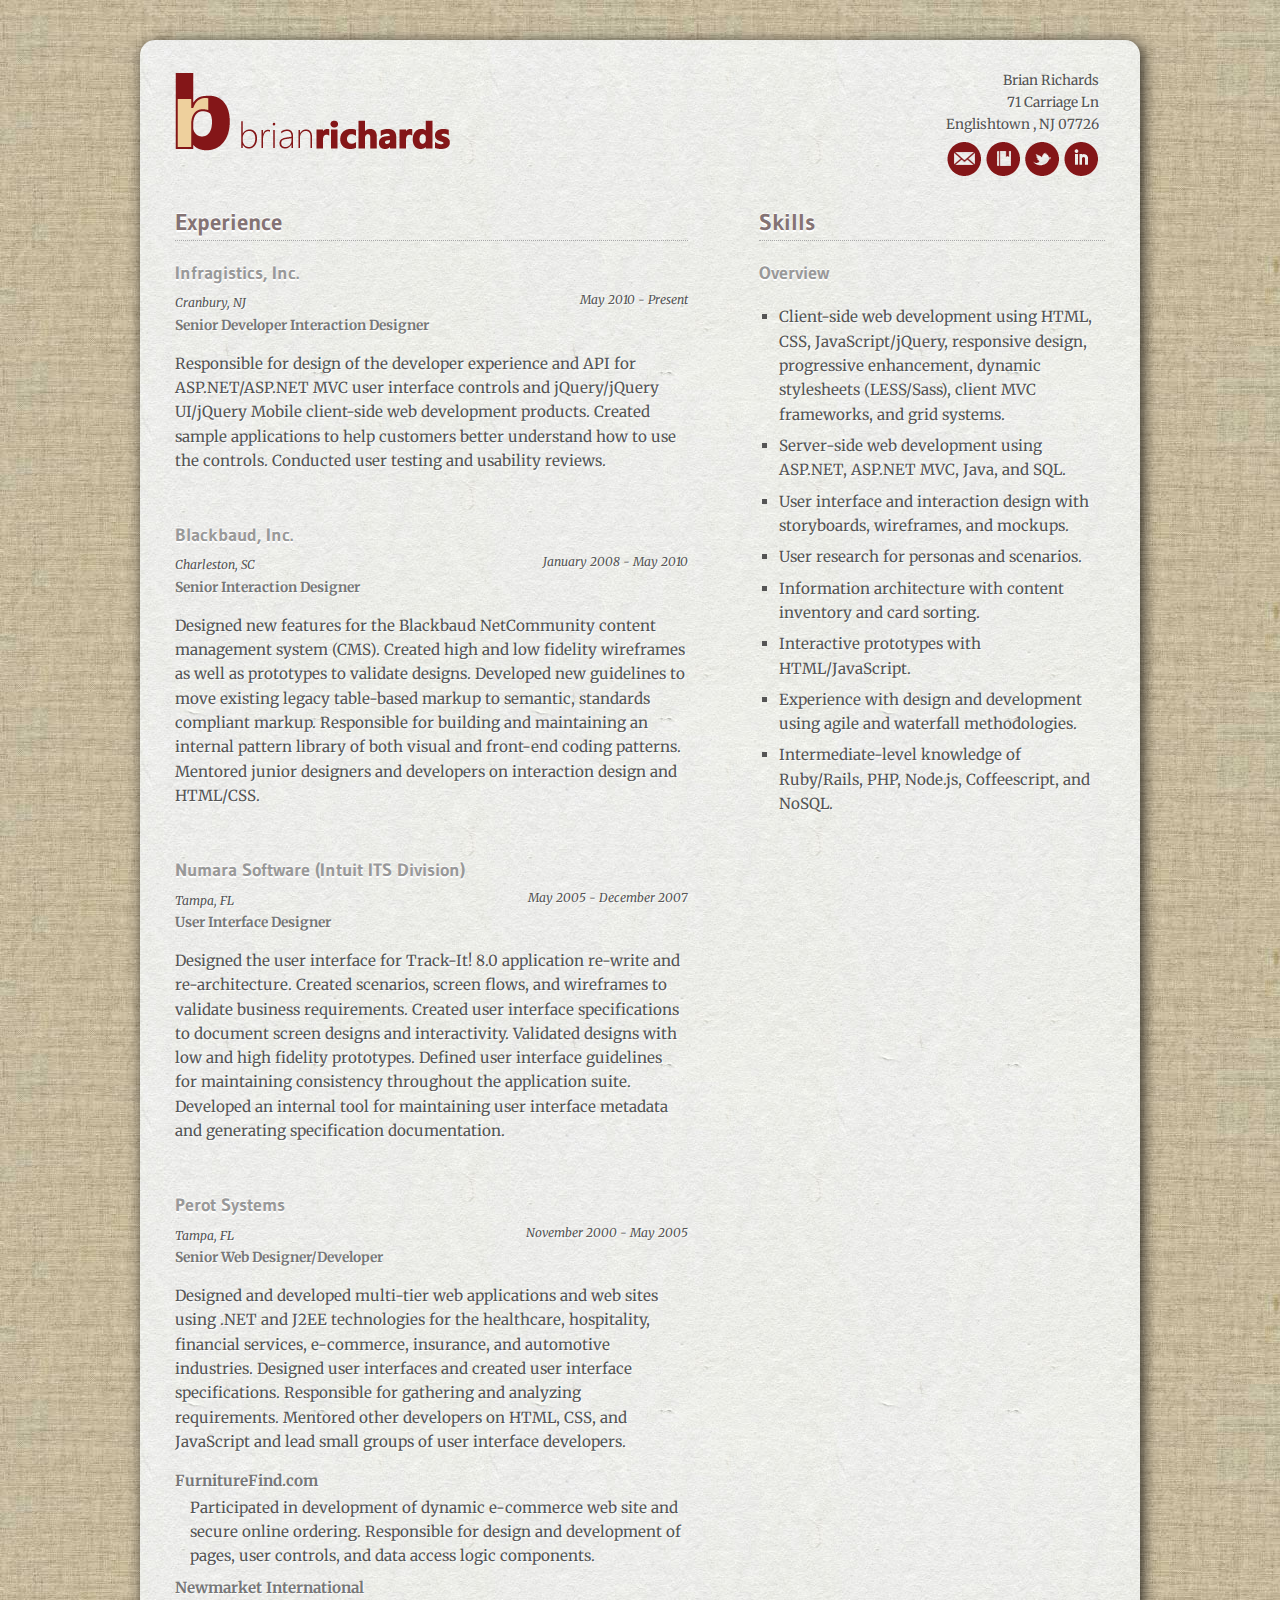
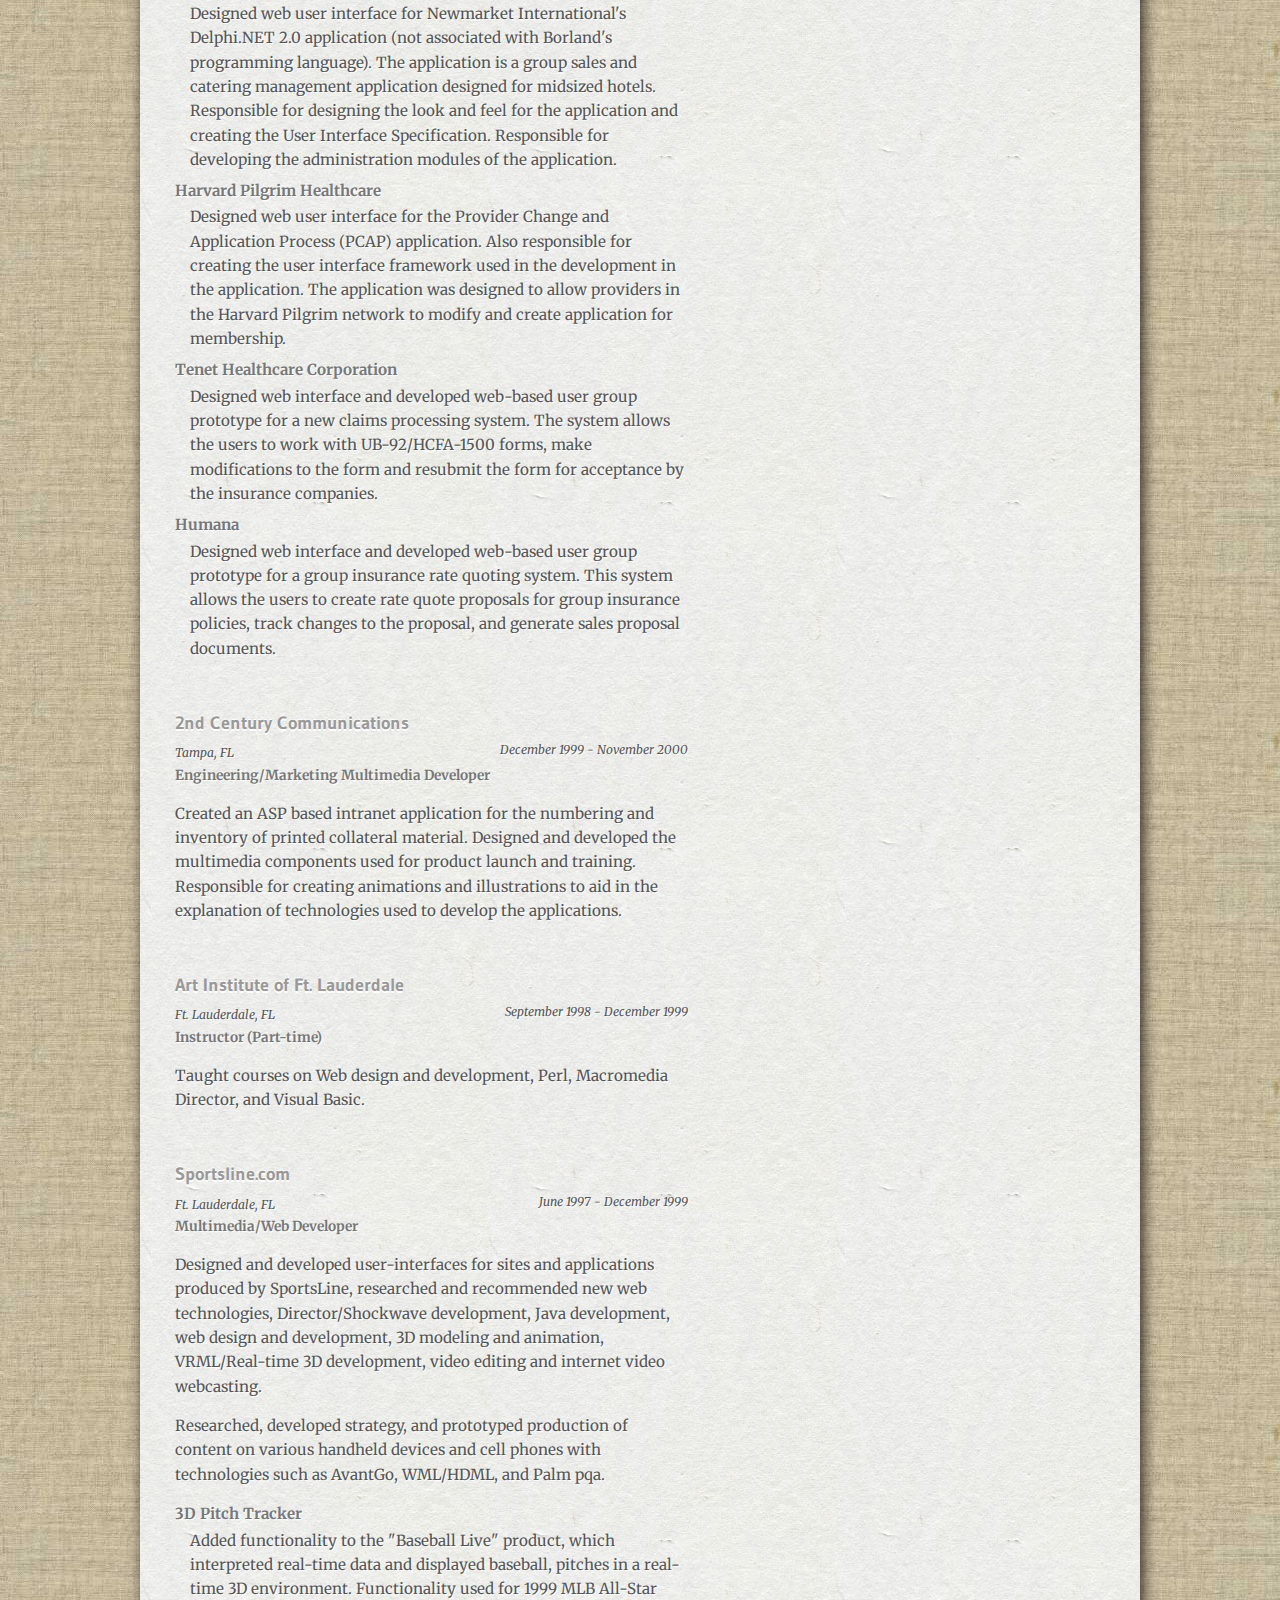
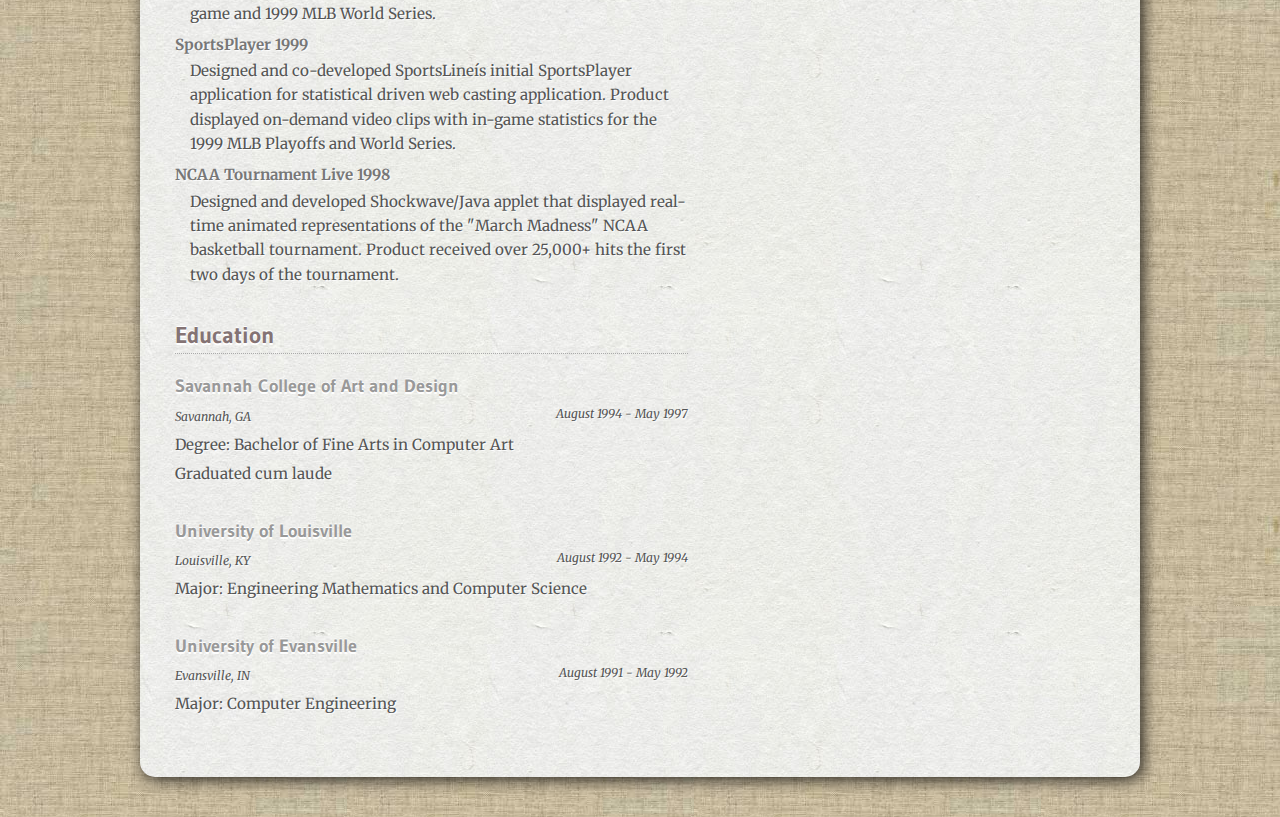
<file: index.html>
<!doctype html>
<html lang="en">
<head>
  <meta charset="utf-8">
  <meta http-equiv="X-UA-Compatible" content="IE=edge,chrome=1">

  <title>Brian Richards - Resume</title>

  <meta name="description" content="">
  <meta name="viewport" content="width=device-width">

  <link rel="shortcut icon" href="favicon.ico">
  <link href='http://fonts.googleapis.com/css?family=Merriweather' rel='stylesheet' type='text/css'>
  <link href='http://fonts.googleapis.com/css?family=Gudea' rel='stylesheet' type='text/css'>
  <link rel="stylesheet" href="css/normalize.css">
  <link rel="stylesheet" href="css/resume.css">

  <script type="text/javascript">
    var _gaq = _gaq || [];
    _gaq.push(['_setAccount', 'UA-24062154-5']);
    _gaq.push(['_trackPageview']);

    (function() {
      var ga = document.createElement('script'); ga.type = 'text/javascript'; ga.async = true;
      ga.src = ('https:' == document.location.protocol ? 'https://ssl' : 'http://www') + '.google-analytics.com/ga.js';
      var s = document.getElementsByTagName('script')[0]; s.parentNode.insertBefore(ga, s);
    })();
  </script>
</head>
<body>
  <div id="page">
  <header id="contact">
    <div id="contactInfo">
      <h1>
        <img src="images/logo.png" alt="Brian Richards" />
        <span>Brian Richards - Resume</span>
      </h1>
      <div id="hcard-Brian-Richards" class="vcard">
        <span class="url fn">Brian Richards</span>
        <div class="adr">
          <div class="street-address">71 Carriage Ln</div>
          <span class="locality">Englishtown</span>
          , 
          <span class="region">NJ</span>
          <span class="postal-code">07726</span>
        </div>
        <a class="email" rel="me" href="mailto:brian@brianrichards.net" title="Email">Email</a>
        <a class="url blog" rel="me" href="http://blog.brianrichards.net/posts/" title="Blog" target="_blank">Blog</a>
        <a class="url twitter" rel="me" href="http://twitter.com/BrianRichards" title="Twitter" target="_blank">Twitter</a>
        <a class="url linkedin" rel="me" href="http://www.linkedin.com/in/briansrichards" title="LinkedIn" target="_blank">LinkedIn</a>
      </div>
    </div>
  </header>
  <div id="skills">
    <header>
      <h2>Skills</h2>
    </header>
    <section class="skills overview">
      <header>
        <h3>Overview</h3>
      </header>
      <ul>
        <li>
          Client-side web development using HTML, CSS, JavaScript/jQuery, responsive design, progressive enhancement, dynamic stylesheets (LESS/Sass), client MVC frameworks, and grid systems.
        </li>
        <li>Server-side web development using ASP.NET, ASP.NET MVC, Java, and SQL.</li>
        <li>User interface and interaction design with storyboards, wireframes, and mockups.</li>
        <li>User research for personas and scenarios.</li>
        <li>Information architecture with content inventory and card sorting.</li>
        <li>Interactive prototypes with HTML/JavaScript.</li>
        <li>Experience with design and development using agile and waterfall methodologies.</li>
        <li>Intermediate-level knowledge of Ruby/Rails, PHP, Node.js, Coffeescript, and NoSQL.</li>
      </ul>
    </section>

    <!--section class="skills details">
      <header>
        <h3>Details</h3>
      </header>
      <dl>
        <dt>HTML</dt>
        <dd>Level</dd>
        <dt>CSS</dt>
        <dd>Level</dd>
        <dt>JavaScript</dt>
        <dd>Level</dd>
        <dt>ASP.NET/ASP.NET MVC</dt>
        <dd>Level</dd>
        <dt></dt>
        <dd></dd>
        <dt></dt>
        <dd></dd>
        <dt></dt>
        <dd></dd>
        <dt></dt>
        <dd></dd>
        <dt></dt>
        <dd></dd>
      </dl>
    </section-->    
  </div>

  <div id="jobs">
    <header>
      <h2>Experience</h2>
    </header>
    <section class="experience">
      <header>
        <h3 class="org">Infragistics, Inc.</h3>
        <div class="adr">
          <span class="locality">Cranbury</span>, <span class="region">NJ</span>
        </div>
        <div class="dates">
          <time class="dtstart" datetime="2010-05-01">May 2010</time> - <time class="dtend" datetime="2012-03-31">Present</time>
        </div>
        <span class="title">Senior Developer Interaction Designer</span>
      </header>
      <p class="summary">
        Responsible for design of the developer experience and API for ASP.NET/ASP.NET MVC user interface controls and jQuery/jQuery UI/jQuery Mobile client-side web development products. Created sample applications to help customers better understand how to use the controls. Conducted user testing and usability reviews.
      </p>
    </section>

    <section class="experience">
      <header>
        <h3 class="org">Blackbaud, Inc.</h3>
        <div class="adr">
          <span class="locality">Charleston</span>, <span class="region">SC</span>
        </div>
        <div class="dates">
          <time class="dtstart" datetime="2008-01-01">January 2008</time> - <time class="dtend" datetime="2010-05-01">May 2010</time>
        </div>
        <span class="title">Senior Interaction Designer</span>
      </header>
      <p class="summary">
        Designed new features for the Blackbaud NetCommunity content management system (CMS).  Created high and low fidelity wireframes as well as prototypes to validate designs.  Developed new guidelines to move existing legacy table-based markup to semantic, standards compliant markup.  Responsible for building and maintaining an internal pattern library of both visual and front-end coding patterns.  Mentored junior designers and developers on interaction design and HTML/CSS.
      </p>
    </section>

    <section class="experience">
      <header>
        <h3 class="org">Numara Software (Intuit ITS Division)</h3>
        <div class="adr">
          <span class="locality">Tampa</span>, <span class="region">FL</span>
        </div>
        <div class="dates">
          <time class="dtstart" datetime="2005-05-01">May 2005</time> - <time class="dtend" datetime="2007-12-31">December 2007</time>
        </div>
        <span class="title">User Interface Designer</span>
      </header>
      <p class="summary">
        Designed the user interface for Track-It! 8.0 application re-write and re-architecture.  Created scenarios, screen flows, and wireframes to validate business requirements.  Created user interface specifications to document screen designs and interactivity.  Validated designs with low and high fidelity prototypes.  Defined user interface guidelines for maintaining consistency throughout the application suite.  Developed an internal tool for maintaining user interface metadata and generating specification documentation. 
      </p>
    </section>

    <section class="experience">
      <header>
        <h3 class="org">Perot Systems</h3>
        <div class="adr">
          <span class="locality">Tampa</span>, <span class="region">FL</span>
        </div>
        <div class="dates">
          <time class="dtstart" datetime="2000-11-01">November 2000</time> - <time class="dtend" datetime="2005-05-01">May 2005</time>
        </div>
        <span class="title">Senior Web Designer/Developer</span>
      </header>
      <p class="summary">
        Designed and developed multi-tier web applications and web sites using .NET and J2EE technologies for the healthcare, hospitality, financial services, e-commerce, insurance, and automotive industries.  Designed user interfaces and created user interface specifications.  Responsible for gathering and analyzing requirements.  Mentored other developers on HTML, CSS, and JavaScript and lead small groups of user interface developers.
      </p>
      <dl class="summary projects">
        <dt>FurnitureFind.com</dt>
        <dd>
          Participated in development of dynamic e-commerce web site and secure online ordering.  Responsible for design and development of pages, user controls, and data access logic components.
        </dd>
        <dt>Newmarket International</dt>
        <dd>
          Designed web user interface for Newmarket International's Delphi.NET 2.0 application (not associated with Borland's programming language).  The application is a group sales and catering management application designed for midsized hotels.  Responsible for designing the look and feel for the application and creating the User Interface Specification.  Responsible for developing the administration modules of the application.
        </dd>
        <dt>Harvard Pilgrim Healthcare</dt>
        <dd>
          Designed web user interface for the Provider Change and Application Process (PCAP) application.  Also responsible for creating the user interface framework used in the development in the application.   The application was designed to allow providers in the Harvard Pilgrim network to modify and create application for membership.
        </dd>
        <dt>Tenet Healthcare Corporation</dt>
        <dd>
          Designed web interface and developed web-based user group prototype for a new claims processing system.  The system allows the users to work with UB-92/HCFA-1500 forms, make modifications to the form and resubmit the form for acceptance by the insurance companies.
        </dd>
        <dt>Humana</dt>
        <dd>
          Designed web interface and developed web-based user group prototype for a group insurance rate quoting system.  This system allows the users to create rate quote proposals for group insurance policies, track changes to the proposal, and generate sales proposal documents.  
        </dd>
      </dl>
    </section>

    <section class="experience">
      <header>
        <h3 class="org">2nd Century Communications</h3>
        <div class="adr">
          <span class="locality">Tampa</span>, <span class="region">FL</span>
        </div>
        <div class="dates">
          <time class="dtstart" datetime="1999-12-01">December 1999</time> - <time class="dtend" datetime="2000-11-30">November 2000</time>
        </div>
        <span class="title">Engineering/Marketing Multimedia Developer</span>
      </header>
      <p class="summary">
        Created an ASP based intranet application for the numbering and inventory of printed collateral material. Designed and developed the multimedia components used for product launch and training. Responsible for creating animations and illustrations to aid in the explanation of technologies used to develop the applications.
      </p>
    </section>

    <section class="experience">
      <header>
        <h3 class="org">Art Institute of Ft. Lauderdale</h3>
        <div class="adr">
          <span class="locality">Ft. Lauderdale</span>, <span class="region">FL</span>
        </div>
        <div class="dates">
          <time class="dtstart" datetime="1998-09-01">September 1998</time> - <time class="dtend" datetime="1999-12-31">December 1999</time>
        </div>
        <span class="title">Instructor (Part-time)</span>
      </header>
      <p class="summary">
        Taught courses on Web design and development, Perl, Macromedia Director, and Visual Basic.
      </p>
    </section>

    <section class="experience">
      <header>
        <h3 class="org">Sportsline.com</h3>
        <div class="adr">
          <span class="locality">Ft. Lauderdale</span>, <span class="region">FL</span>
        </div>
        <div class="dates">
          <time class="dtstart" datetime="1997-06-01">June 1997</time> - <time class="dtend" datetime="1999-12-31">December 1999</time>
        </div>
        <span class="title">Multimedia/Web Developer</span>
      </header>
      <p class="summary">
        Designed and developed user-interfaces for sites and applications produced by SportsLine, researched and recommended new web technologies, Director/Shockwave development, Java development, web design and development, 3D modeling and animation, VRML/Real-time 3D development, video editing and internet video webcasting.
      </p>
      <p class="summary">
        Researched, developed strategy, and prototyped production of content on various handheld devices and cell phones with technologies such as AvantGo, WML/HDML, and Palm pqa.
      </p>
      <dl>
        <dt>3D Pitch Tracker</dt>
        <dd>
          Added functionality to the "Baseball Live" product, which interpreted real-time data and displayed baseball, pitches in a real-time 3D environment. Functionality used for 1999 MLB All-Star game and 1999 MLB World Series.
        </dd>
        <dt>SportsPlayer 1999</dt>
        <dd>
          Designed and co-developed SportsLineís initial SportsPlayer application for statistical driven web casting application. Product displayed on-demand video clips with in-game statistics for the 1999 MLB Playoffs and World Series.
        </dd>
        <dt>NCAA Tournament Live 1998</dt>
        <dd>
          Designed and developed Shockwave/Java applet that displayed real-time animated representations of the "March Madness" NCAA basketball tournament.  Product received over 25,000+ hits the first two days of the tournament.
        </dd>
      </dl>
    </section>
  </div>
  <div id="education">
    <header>
      <h2>Education</h2>
    </header>
    <section class="education">
      <h3 class="org">Savannah College of Art and Design</h3>
        <div class="adr">
          <span class="locality">Savannah</span>, <span class="region">GA</span>
        </div>
        <div class="dates">
          <time class="dtstart" datetime="1994-08-01">August 1994</time> - <time class="dtend" datetime="1997-05-31">May 1997</time>
        </div>
        <p class="summary degree">Degree: Bachelor of Fine Arts in Computer Art</p>
        <p class="summary">Graduated cum laude</p>
    </section>

    <section class="education">
      <h3 class="org">University of Louisville</h3>
        <div class="adr">
          <span class="locality">Louisville</span>, <span class="region">KY</span>
        </div>
        <div class="dates">
          <time class="dtstart" datetime="1992-08-01">August 1992</time> - <time class="dtend" datetime="1994-05-31">May 1994</time>
        </div>
        <p class="summary major">Major: Engineering Mathematics and Computer Science</p>
    </section>

    <section class="education">
      <h3 class="org">University of Evansville</h3>
        <div class="adr">
          <span class="locality">Evansville</span>, <span class="region">IN</span>
        </div>
        <div class="dates">
          <time class="dtstart" datetime="1991-08-01">August 1991</time> - <time class="dtend" datetime="1992-05-31">May 1992</time>
        </div>
        <p class="summary major">Major: Computer Engineering</p>
    </section>
  </div>
  <footer>

  </footer>
  </div>

  <script type="text/javascript" src="http://ajax.googleapis.com/ajax/libs/jquery/1.7.1/jquery.min.js"></script>
  <script type="text/javascript" src="js/bsrFloatingHeader.js"></script>
  <script type="text/javascript">
    $(function(){
      $("#contact").bsrFloatingHeader();
    });
  </script>

</body>
</html>
</file>
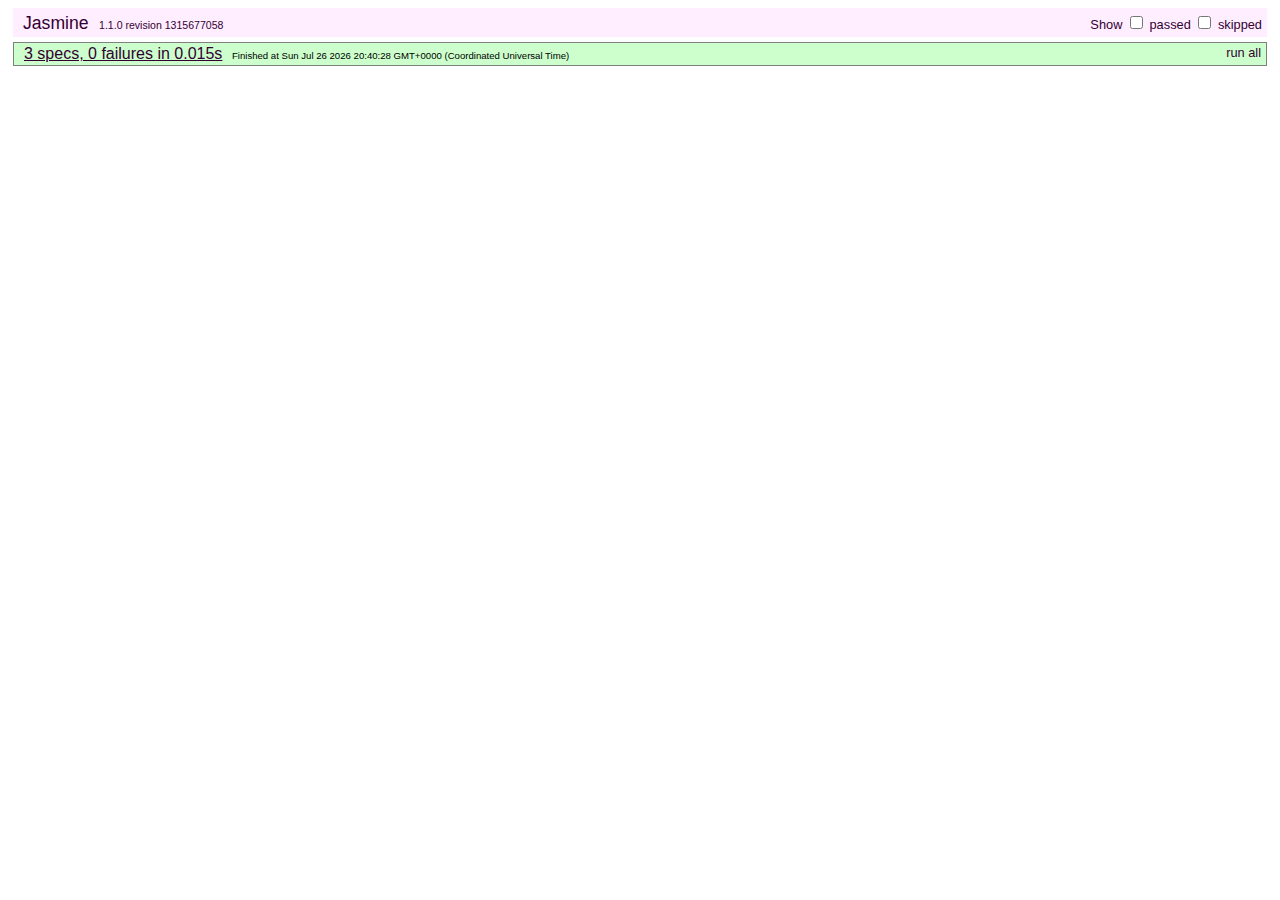
<file: spec/javascripts/SpecRunner.html>
<!doctype html>
<html lang="en">
<head>
  <title>Jasmine Spec Runner</title>

  <link rel="shortcut icon" type="image/png" href="lib/jasmine-1.1.0/jasmine_favicon.png">

  <link rel="stylesheet" type="text/css" href="lib/jasmine-1.1.0/jasmine.css">
  <script type="text/javascript" src="http://ajax.googleapis.com/ajax/libs/jquery/1.7.1/jquery.min.js"></script>
  <script type="text/javascript" src="lib/jasmine-1.1.0/jasmine.js"></script>
  <script type="text/javascript" src="lib/jasmine-1.1.0/jasmine-html.js"></script>
  <script type="text/javascript" src="lib/jasmine-jquery.js"></script>

  <!-- include spec files here... -->
  <!--script type="text/javascript" src="SpecHelper.js"></script-->
  <script type="text/javascript" src="bsrFloatingHeader.spec.js"></script>

  <!-- include source files here... -->
  <script type="text/javascript" src="../../js/bsrFloatingHeader.js"></script>

  <script type="text/javascript">
    (function() {
      var jasmineEnv = jasmine.getEnv();
      jasmineEnv.updateInterval = 1000;

      var trivialReporter = new jasmine.TrivialReporter();

      jasmineEnv.addReporter(trivialReporter);

      jasmineEnv.specFilter = function(spec) {
        return trivialReporter.specFilter(spec);
      };

      var currentWindowOnload = window.onload;

      window.onload = function() {
        if (currentWindowOnload) {
          currentWindowOnload();
        }
        execJasmine();
      };

      function execJasmine() {
        jasmineEnv.execute();
      }

    })();
  </script>

</head>

<body>
</body>
</html>
</file>
<file: css/resume.css>
body {
  width: 100%;
  *zoom: 1;
}
body:before,
body:after {
  content: "";
  display: table;
}
body:after {
  clear: both;
}
/*---------------------------------------------------
    LESS Elements 0.6
  ---------------------------------------------------
    A set of useful LESS mixins by Dmitry Fadeyev
    Special thanks for mixin suggestions to:
      Kris Van Herzeele,
      Benoit Adam,
      Portenart Emile-Victor,
      Ryan Faerman

    More info at: http://lesselements.com
-----------------------------------------------------*/
body {
  font-family: 'Merriweather', serif;
  font-size: .95em;
  line-height: 1.6;
  background-image: url("../images/bg.jpg");
  color: #555;
  text-shadow: 1px 1px 1px #FFF;
}
header {
  *zoom: 1;
}
header:before,
header:after {
  content: "";
  display: table;
}
header:after {
  clear: both;
}
a {
  color: #841618;
}
#page {
  *zoom: 1;
  max-width: 1000px;
  margin: 0 auto;
  padding-bottom: 30px;
  background-color: #FFF;
  background-image: url("../images/content-bg.jpg");
  -webkit-box-shadow: 3px 3px 15px rgba(0, 0, 0, 0.8);
  -moz-box-shadow: 3px 3px 15px rgba(0, 0, 0, 0.8);
  box-shadow: 3px 3px 15px rgba(0, 0, 0, 0.8);
}
#page:before,
#page:after {
  content: "";
  display: table;
}
#page:after {
  clear: both;
}
ul {
  padding-left: 20px;
}
ul li {
  list-style-type: square;
  margin-bottom: 7px;
}
dl dt {
  font-weight: bold;
  color: #777;
  margin-bottom: 2px;
}
dl dd {
  margin-left: 15px;
  margin-bottom: 7px;
}
h2 {
  font-family: 'Gudea', sans-serif;
  color: #847374;
  text-shadow: 0px -1px 0px #ffffff, 0px 2px 0px #ffffff;
  margin: 0 25px;
  border-bottom: 1px dotted #AAA;
}
h3 {
  font-family: 'Gudea', sans-serif;
  color: #999;
  text-shadow: 0px -1px 0px #ffffff, 0px 2px 0px #ffffff;
  margin-bottom: 3px;
}
#contact,
#skills,
#jobs,
#education {
  display: inline;
  float: left;
  width: 97.91666666666666%;
  margin: 0 1.0416666666666665%;
}
#contact {
  margin-bottom: 20px;
}
.experience,
.skills,
.education {
  padding: 0 25px;
}
#contactInfo {
  *zoom: 1;
}
#contactInfo h1 {
  margin-bottom: 0;
}
#contactInfo h1 img {
  width: 200px;
  margin-left: 10px;
}
#contactInfo h1 span {
  position: absolute;
  left: -999px;
}
#contactInfo .vcard {
  font-size: .9em;
  padding-left: 15px;
  padding-right: 20px;
}
#contactInfo .vcard .fn {
  display: none;
}
#contactInfo .vcard .adr {
  display: none;
  margin-bottom: 5px;
}
#contactInfo .vcard a {
  display: inline-block;
  overflow: hidden;
  text-align: left;
  text-indent: -999px;
  width: 36px;
  height: 36px;
  background-repeat: no-repeat;
  background-image: url("../images/contact-logos.png");
}
#contactInfo .vcard .email {
  background-position: 0px 0px;
}
#contactInfo .vcard .blog {
  background-position: -36px 0px;
}
#contactInfo .vcard .twitter {
  background-position: -72px 0px;
}
#contactInfo .vcard .linkedin {
  background-position: -108px 0px;
}
#contactInfo:before,
#contactInfo:after {
  content: "";
  display: table;
}
#contactInfo:after {
  clear: both;
}
.experience,
.education {
  margin-bottom: 30px;
}
.experience .adr,
.education .adr {
  font-style: italic;
  font-size: .8em;
}
.experience .dates,
.education .dates {
  font-style: italic;
  font-size: .8em;
}
.experience .title,
.education .title {
  display: block;
  font-weight: bold;
  font-size: .9em;
  color: #777;
}
@media only screen and (min-width: 520px) {
  #contact {
    margin-top: 20px;
  }
  #contactInfo h1 {
    display: inline;
    float: left;
    width: 47.91666666666667%;
    margin: 0 1.0416666666666665%;
  }
  #contactInfo h1 img {
    width: 300px;
    margin-left: 0;
  }
  #contactInfo .vcard {
    display: inline;
    float: left;
    width: 31.25%;
    margin: 0 1.0416666666666665%;
    float: right;
    margin-top: 10px;
    text-align: right;
  }
  #contactInfo .vcard .fn {
    display: block;
  }
  #contactInfo .vcard .adr {
    display: block;
  }
  .experience .adr,
  .education .adr {
    display: inline-block;
  }
  .experience .dates,
  .education .dates {
    display: inline-block;
    float: right;
  }
  .experience .title,
  .education .title {
    display: block;
  }
  .education .summary {
    margin-top: 5px;
    margin-bottom: 5px;
  }
}
@media only screen and (min-width: 960px) {
  #skills {
    display: inline;
    float: left;
    width: 39.58333333333333%;
    margin: 0 1.0416666666666665%;
    float: right;
  }
  #jobs,
  #education {
    display: inline;
    float: left;
    width: 56.25%;
    margin: 0 1.0416666666666665%;
  }
  #page {
    margin: 40px auto;
    -webkit-border-radius: 15px;
    -moz-border-radius: 15px;
    border-radius: 15px;
    -moz-background-clip: padding;
    -webkit-background-clip: padding-box;
    background-clip: padding-box;
  }
}
</file>
<file: spec/javascripts/lib/jasmine-1.1.0/jasmine.css>
body {
  font-family: "Helvetica Neue Light", "Lucida Grande", "Calibri", "Arial", sans-serif;
}


.jasmine_reporter a:visited, .jasmine_reporter a {
  color: #303; 
}

.jasmine_reporter a:hover, .jasmine_reporter a:active {
  color: blue; 
}

.run_spec {
  float:right;
  padding-right: 5px;
  font-size: .8em;
  text-decoration: none;
}

.jasmine_reporter {
  margin: 0 5px;
}

.banner {
  color: #303;
  background-color: #fef;
  padding: 5px;
}

.logo {
  float: left;
  font-size: 1.1em;
  padding-left: 5px;
}

.logo .version {
  font-size: .6em;
  padding-left: 1em;
}

.runner.running {
  background-color: yellow;
}


.options {
  text-align: right;
  font-size: .8em;
}




.suite {
  border: 1px outset gray;
  margin: 5px 0;
  padding-left: 1em;
}

.suite .suite {
  margin: 5px; 
}

.suite.passed {
  background-color: #dfd;
}

.suite.failed {
  background-color: #fdd;
}

.spec {
  margin: 5px;
  padding-left: 1em;
  clear: both;
}

.spec.failed, .spec.passed, .spec.skipped {
  padding-bottom: 5px;
  border: 1px solid gray;
}

.spec.failed {
  background-color: #fbb;
  border-color: red;
}

.spec.passed {
  background-color: #bfb;
  border-color: green;
}

.spec.skipped {
  background-color: #bbb;
}

.messages {
  border-left: 1px dashed gray;
  padding-left: 1em;
  padding-right: 1em;
}

.passed {
  background-color: #cfc;
  display: none;
}

.failed {
  background-color: #fbb;
}

.skipped {
  color: #777;
  background-color: #eee;
  display: none;
}


/*.resultMessage {*/
  /*white-space: pre;*/
/*}*/

.resultMessage span.result {
  display: block;
  line-height: 2em;
  color: black;
}

.resultMessage .mismatch {
  color: black;
}

.stackTrace {
  white-space: pre;
  font-size: .8em;
  margin-left: 10px;
  max-height: 5em;
  overflow: auto;
  border: 1px inset red;
  padding: 1em;
  background: #eef;
}

.finished-at {
  padding-left: 1em;
  font-size: .6em;
}

.show-passed .passed,
.show-skipped .skipped {
  display: block;
}


#jasmine_content {
  position:fixed;
  right: 100%;
}

.runner {
  border: 1px solid gray;
  display: block;
  margin: 5px 0;
  padding: 2px 0 2px 10px;
}
</file>
